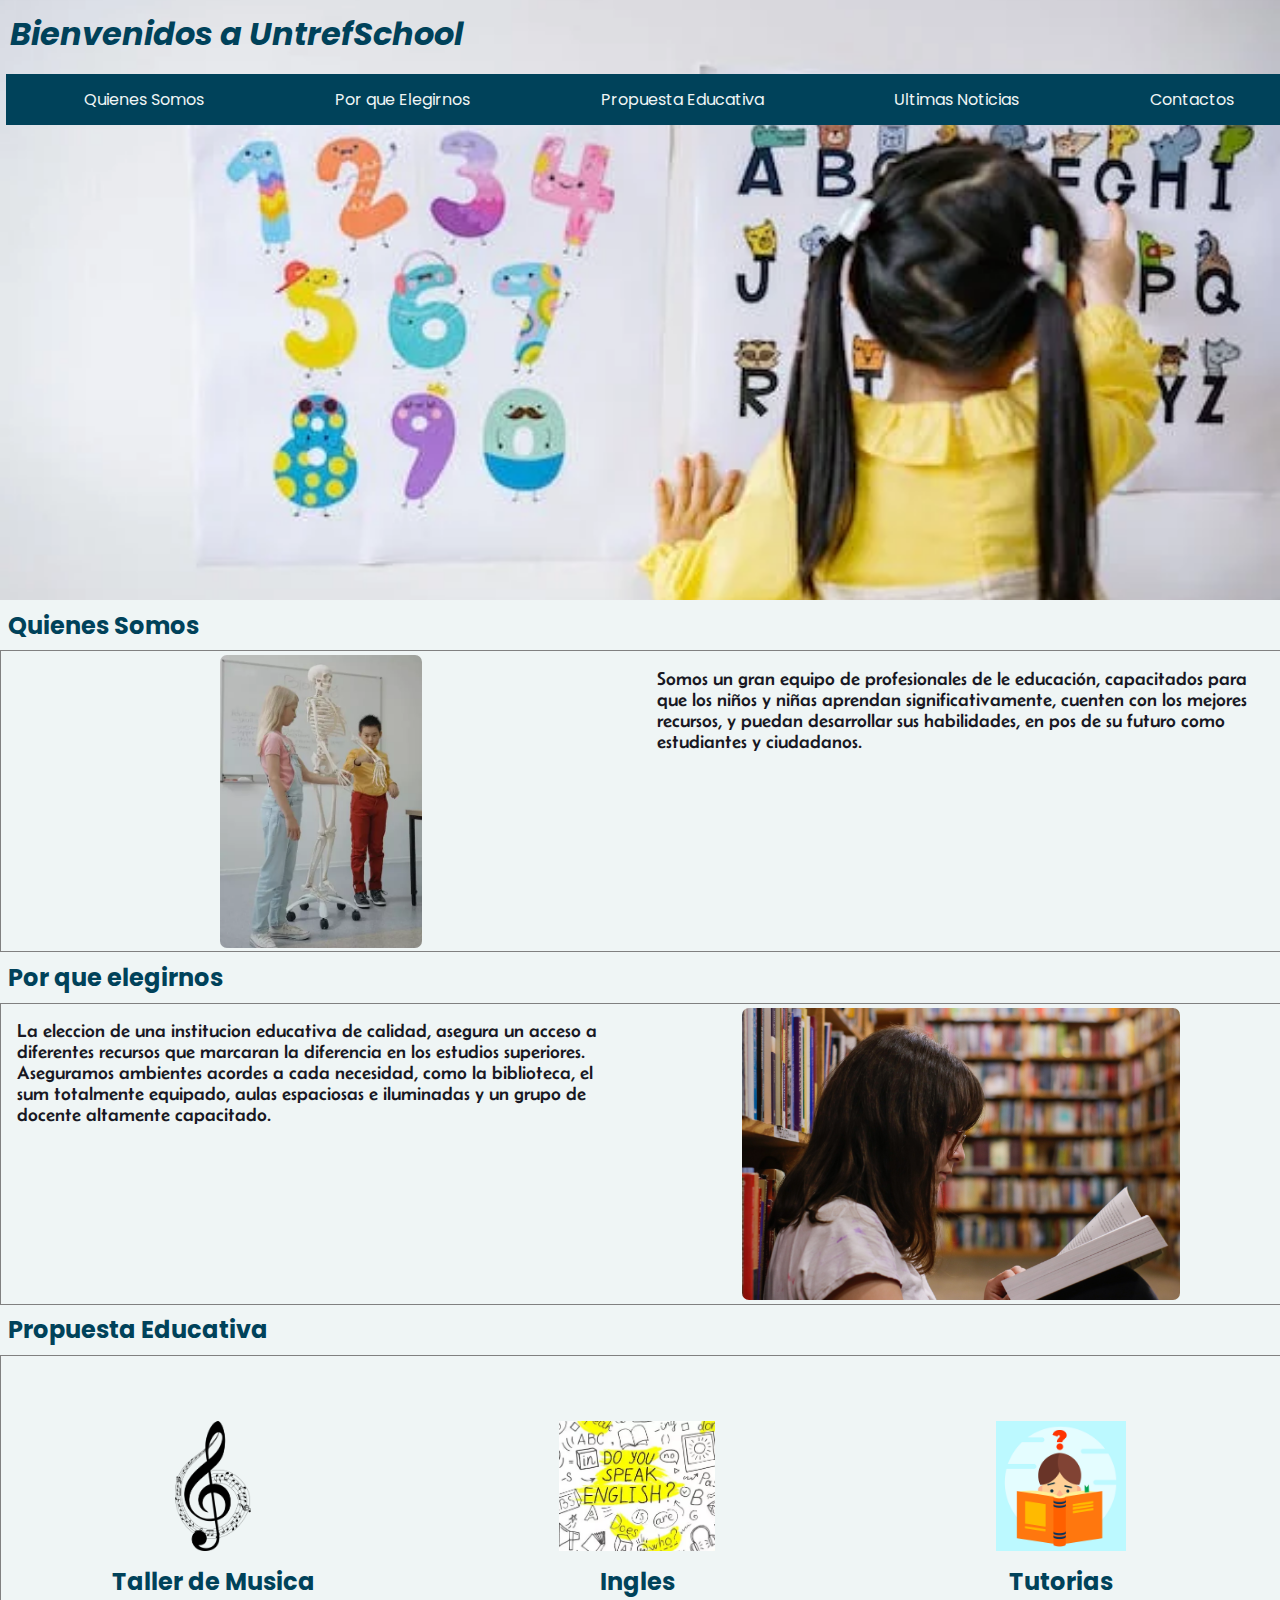
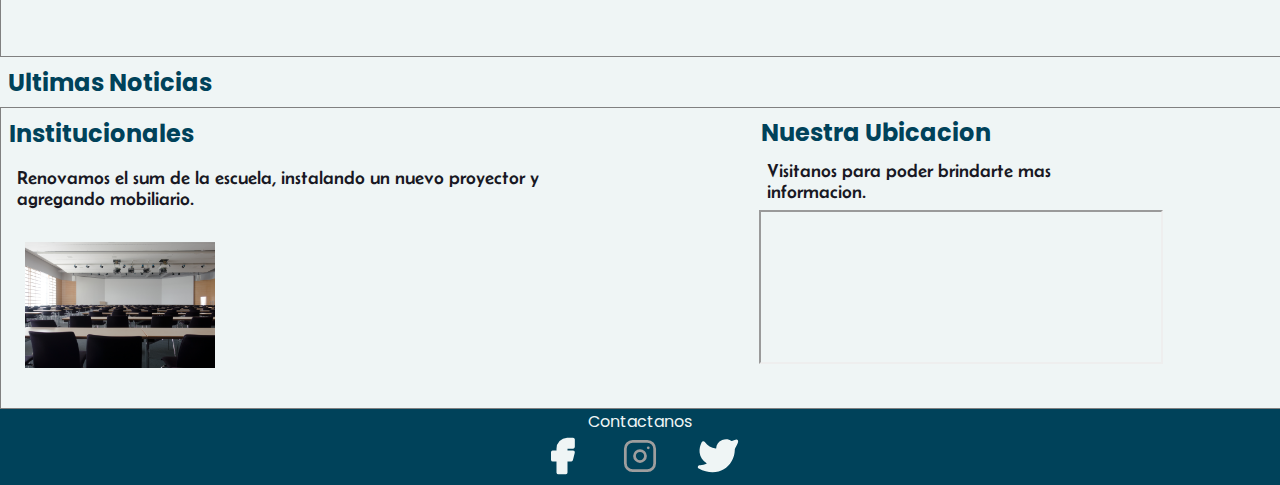
<file: index.html>
<!DOCTYPE html>
<html lang="en">
<head>
    <meta charset="UTF-8">
    <meta http-equiv="X-UA-Compatible" content="IE=edge">
    <meta name="viewport" content="width=device-width, initial-scale=1.0, maximum-scale=5.0, user-scalable=yes">
    <title>Proyecto-Breccia</title>
    <link rel="preconnect" href="https://fonts.googleapis.com">
<link rel="preconnect" href="https://fonts.gstatic.com" crossorigin>
<link href="https://fonts.googleapis.com/css2?family=Belanosima&family=Poppins:wght@300&display=swap" rel="stylesheet">
    <link rel="stylesheet" href="./css/estilos.css">
</head>

<body class="body">
    <header class="header">
        <h1>Bienvenidos a UntrefSchool</h1>
        <div class="navContainer">
            <nav>
                <ul class=navList>
                    <li class="navItem"><a href="#quienes">Quienes Somos</a> </li>
                    <li class="navItem"><a href="#informacion">Por que Elegirnos</a> </li>
                    <li class="navItem"><a href="#educacion">Propuesta Educativa</a> </li>
                    <li class="navItem"><a href="#noticias">Ultimas Noticias</a> </li>
                    <li class="navItem"><a href="./pag/contacto.html">Contactos</a> </li>
                </ul>
            </nav>
        </div>
    </header>
    <main>

        <section class="seccion1">
            <h3 id="quienes">Quienes Somos</h3>
            <section class="boxSecciones">
                    <div class="itemFlex">
                        <img src="./multimedia/img/aprendiendo.webp" alt="clases">
                    </div>
                    
                    <div class="itemFlex">
                        <p>Somos un gran equipo de profesionales de le educación, 
                            capacitados para que los niños y niñas aprendan significativamente, cuenten con los mejores recursos,
                        y puedan desarrollar sus habilidades, en pos de su futuro como estudiantes y ciudadanos.</p>
                    </div>
            </section>
        </section>

        <section class="seccion2">
            <h3 id="informacion">Por que elegirnos</h3>
            <section class="boxSecciones">
                <div class="itemFlex">
                    <p>La eleccion de una institucion educativa de calidad, asegura un acceso a diferentes
                        recursos que marcaran la diferencia en los estudios superiores. Aseguramos ambientes
                        acordes a cada necesidad, como la biblioteca, el sum totalmente equipado, aulas espaciosas
                        e iluminadas y un grupo de docente altamente capacitado.
                    </p>
                </div>

                    <div class="itemFlex">
                        <img src="./multimedia/img/biblio.jpg" alt="info">
                    </div>

            </section>
        </section>

        <section class="seccion3">
            <h3 id="educacion">Propuesta Educativa</h3>
            <section class="boxSecciones">
                        <div class="cards">
                            <img src="./multimedia/img/musica.webp" alt="musica">
                            <h5>Taller de Musica</h5>
                        </div>
                        <div class="cards">
                            <img src="./multimedia/img/english.webp" alt="ingles">
                            <h5>Ingles</h5>
                        </div>
                        <div class="cards">
                            <img src="./multimedia/img/tutoria.webp" alt="tutoria">
                            <h5>Tutorias</h5>
                        </div>
            </section>
        </section>

        <section class="seccion4">
            <h3 id="noticias">Ultimas Noticias</h3>
            <section class="boxSecciones">
                <div class="itemFlex">
                    <div class="noticia">
                        <h4>Institucionales</h4>
                        <p>Renovamos el sum de la escuela, instalando un nuevo proyector y agregando mobiliario.</p>
                        <img src="./multimedia/img/sum.jpeg" alt="sum">
                    </div>
                </div>
                <div class="itemFlex">
                    <div class="noticia">
                        <h4>Nuestra Ubicacion</h4>
                        <p>Visitanos para poder brindarte mas informacion.</p> 
                        <iframe src="https://www.google.com/maps/place/Malvinas+Argentinas+962,+Villa+Ramallo,+Provincia+de+Buenos+Aires/@-33.4936778,-60.0597241,17z/data=!3m1!4b1!4m6!3m5!1s0x95b9e36e8f9020e1:0xdda8468aebc9d620!8m2!3d-33.4936778!4d-60.0571492!16s%2Fg%2F11jdj34fxh?hl=es&entry=ttu" width="400">Visitanos </iframe>
                    </div>
                </div>   
            </section>
        </section>

    </main>
        <footer class="footer">Contactanos
            <div class="sociales">
                <ul class="listaSociales">
                    <li><a href="">
                        <svg xmlns="http://www.w3.org/2000/svg" class="icon icon-tabler icon-tabler-brand-facebook-filled" width="44"
                            height="44" viewBox="0 0 24 24" stroke-width="1.5" stroke="#9e9e9e" fill="none" stroke-linecap="round"
                            stroke-linejoin="round">
                            <path stroke="none" d="M0 0h24v24H0z" fill="none" />
                            <path
                                d="M18 2a1 1 0 0 1 .993 .883l.007 .117v4a1 1 0 0 1 -.883 .993l-.117 .007h-3v1h3a1 1 0 0 1 .991 1.131l-.02 .112l-1 4a1 1 0 0 1 -.858 .75l-.113 .007h-2v6a1 1 0 0 1 -.883 .993l-.117 .007h-4a1 1 0 0 1 -.993 -.883l-.007 -.117v-6h-2a1 1 0 0 1 -.993 -.883l-.007 -.117v-4a1 1 0 0 1 .883 -.993l.117 -.007h2v-1a6 6 0 0 1 5.775 -5.996l.225 -.004h3z"
                                stroke-width="0" fill="currentColor" />
                        </svg>
                    </a></li>
                    <li><a href="">
                        <svg xmlns="http://www.w3.org/2000/svg" class="icon icon-tabler icon-tabler-brand-instagram" width="44" height="44"
                            viewBox="0 0 24 24" stroke-width="1.5" stroke="#9e9e9e" fill="none" stroke-linecap="round" stroke-linejoin="round">
                            <path stroke="none" d="M0 0h24v24H0z" fill="none" />
                            <path d="M4 4m0 4a4 4 0 0 1 4 -4h8a4 4 0 0 1 4 4v8a4 4 0 0 1 -4 4h-8a4 4 0 0 1 -4 -4z" />
                            <path d="M12 12m-3 0a3 3 0 1 0 6 0a3 3 0 1 0 -6 0" />
                            <path d="M16.5 7.5l0 .01" />
                        </svg>
                    </a></li>   
                    <li><a href="">
                        <svg xmlns="http://www.w3.org/2000/svg" class="icon icon-tabler icon-tabler-brand-twitter-filled" width="44" height="44"
                            viewBox="0 0 24 24" stroke-width="1.5" stroke="#9e9e9e" fill="none" stroke-linecap="round" stroke-linejoin="round">
                            <path stroke="none" d="M0 0h24v24H0z" fill="none" />
                            <path
                                d="M14.058 3.41c-1.807 .767 -2.995 2.453 -3.056 4.38l-.002 .182l-.243 -.023c-2.392 -.269 -4.498 -1.512 -5.944 -3.531a1 1 0 0 0 -1.685 .092l-.097 .186l-.049 .099c-.719 1.485 -1.19 3.29 -1.017 5.203l.03 .273c.283 2.263 1.5 4.215 3.779 5.679l.173 .107l-.081 .043c-1.315 .663 -2.518 .952 -3.827 .9c-1.056 -.04 -1.446 1.372 -.518 1.878c3.598 1.961 7.461 2.566 10.792 1.6c4.06 -1.18 7.152 -4.223 8.335 -8.433l.127 -.495c.238 -.993 .372 -2.006 .401 -3.024l.003 -.332l.393 -.779l.44 -.862l.214 -.434l.118 -.247c.265 -.565 .456 -1.033 .574 -1.43l.014 -.056l.008 -.018c.22 -.593 -.166 -1.358 -.941 -1.358l-.122 .007a.997 .997 0 0 0 -.231 .057l-.086 .038a7.46 7.46 0 0 1 -.88 .36l-.356 .115l-.271 .08l-.772 .214c-1.336 -1.118 -3.144 -1.254 -5.012 -.554l-.211 .084z"
                                stroke-width="0" fill="currentColor" />
                        </svg>
                    </a></li>
                </ul>
            </div>
        </footer>
    </div>
</body>
</html>
</file>
<file: css/estilos.css>
*{
    margin: 0;
    padding: 0;
    /* font-family: 'Belanosima', sans-serif; */
    font-family: 'Poppins', sans-serif;
    color: #EFF5F5;
    text-decoration: none;
}

.body{
    /* background-color: #FC7300;
    background-color: #1F8A70;
    background-color: #00425A;
    background-color: #181823; */
    background-color: #EFF5F5;
}

p{
    font-family: 'Belanosima', sans-serif;
    color: #181823;
    padding: 1%;
    margin: 1%;
    font-size:larger;
}

h1{
    font-style: italic;
    font-weight: bold;
    font-size: xx-large;
    color: #00425A;
    padding: 10px;

}

h3, h4, h5{
    color: #00425A;
    font-size:x-large;
    padding: 0.6%;
}

/* Encabezado y Barra de Navegacion */

.header{
    /* background-color: darkseagreen; */
    background-image: url('../multimedia/img/niña.webp');
    width: 100%;
    height: 600px;
    background-size: cover;
    background-repeat: no-repeat;
    background-position: 10% 10%;
}

.navContainer{
    width: 100%;
    background-color: #00425A;
    padding: 1%;
    margin: 0.5%;
}

.navList{
    display: flex;
    justify-content:space-around;   
}

.navItem{
    list-style:none;
    text-decoration: none;
}

.navItem > a:hover{
    background-color:#FC7300;
    padding: 5px;
    border-radius: 8px;
}

/* Secciones */
main{
    width: 100%;
}

.boxSecciones {
    background-color: #EFF5F5;
    width: 100%;
    height: 300px;
    display: flex;
    border: 1px solid gray;
}

.itemFlex{
    width: 50%;
    display: flex;
    flex-direction: row;
    padding: 0.2%;
    margin: 0.1%;
    justify-content: center;
}

.itemFlex img{
    border-radius: 7px;
    object-fit: cover;
}

.cards{
    width: 30%;
    height:auto;
    padding:10px;
    margin: 10px;
    display:flex;
    align-items: center;
    flex-direction: column;
    justify-content: center;
}

.cards img{
    width: auto;
    height: 50%;
    padding: 10px;
}

.noticia{
    display: flex;
    flex-direction: column;
} 

.noticia img{
    width: 30%;
    height: auto;
    padding: 20px;
}

.footer{
    background-color: #00425A;
    margin: 0px;
    width: 100%;
    text-align: center;
    color:#EFF5F5;
}

.listaSociales li {
    text-decoration: none;
    display: inline-block;
    flex-direction: row;
    align-items: center;
    margin: 0 15px;    
}

.listaSociales path{
    color: #EFF5F5;
}

/* Hoja de Contacto */

.headContacto{
    margin: 20px;
    color: #EFF5F5;
}

.navContacto{
    padding:40px 40px 50px 40px;
}

.navListContacto{
    list-style: none;
    background-color:#00425A;
}

.navItemContacto a{
    list-style:none;
    text-decoration: none;
    color: #EFF5F5;
    font-size: larger;
    font-weight: 400;
}

.navItemContacto > a:hover{
    background-color:#FC7300;
    padding: 5px;
    border-radius: 8px;
}

.bodyContacto{
    background-image: url("../multimedia/img/edificio.jpg");
    height: 500px;
    background-size: cover;
    background-repeat: no-repeat;
    background-position:10% 60%;
    margin:0  5px;
    font-family: 'Belanosima', sans-serif;
    color: #EFF5F5;
}

/* Formulario */

.mainContacto{
    height: 350px;
    margin: 50px;
}

.row input{
    height: 30px;
    border-radius: 7px;
    color: #EFF5F5;
    font-size: 20px;
}

.row textarea{
    height: 30px;
    border-radius: 7px;
    color: #EFF5F5;
    font-size: 20px;
}

.label{
    color:#EFF5F5 ;
    font-size: 20px;
}

@media screen and (max-width:768px){
    .body{
        padding: 10px;
    }

    .header{
        height: 40%;
    }

    .navContainer{
        width: fit-content;
    } 

    .navList{
        display: block;
    }

    h1{
        font-size:medium;
    }

    h3, h4, h5{
        font-size:medium;
    }

    p{
        font-size: larger;
    }

    .boxSecciones {
        height: 20%;
        display: block;
    }

    .itemFlex{
        width: 100%;
        flex-direction: column;
    }

    .itemFlex img{
        width: 90%;
        object-fit: cover;
    }

    .cards{
        height: 200px;
        text-align: center;
        justify-content: center;
        flex-direction: column;
    }

    .cards img{
        object-fit: cover;
    }

    .noticia img{
        width: 90%;
        object-fit: cover;
        padding: 0%;
    }

    iframe{
        display: flex;
        width:80%;
    }
}
</file>
